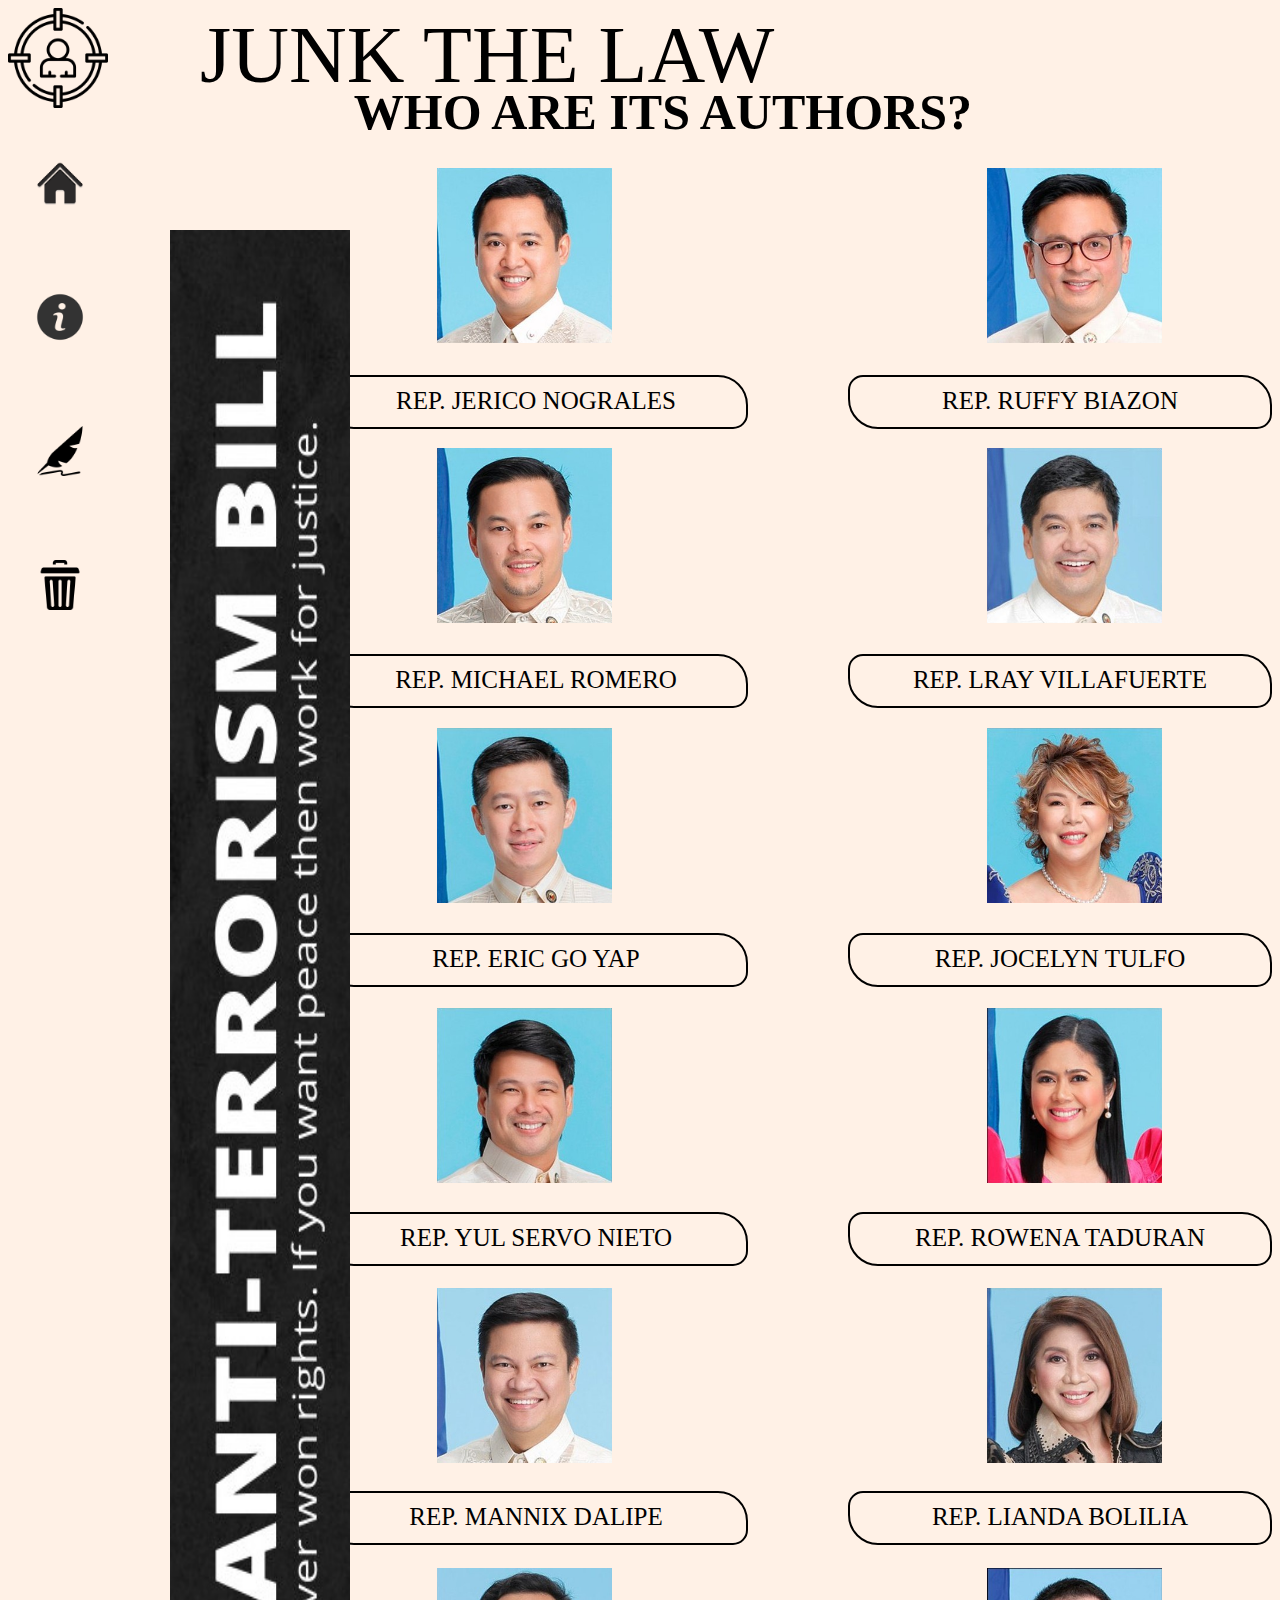
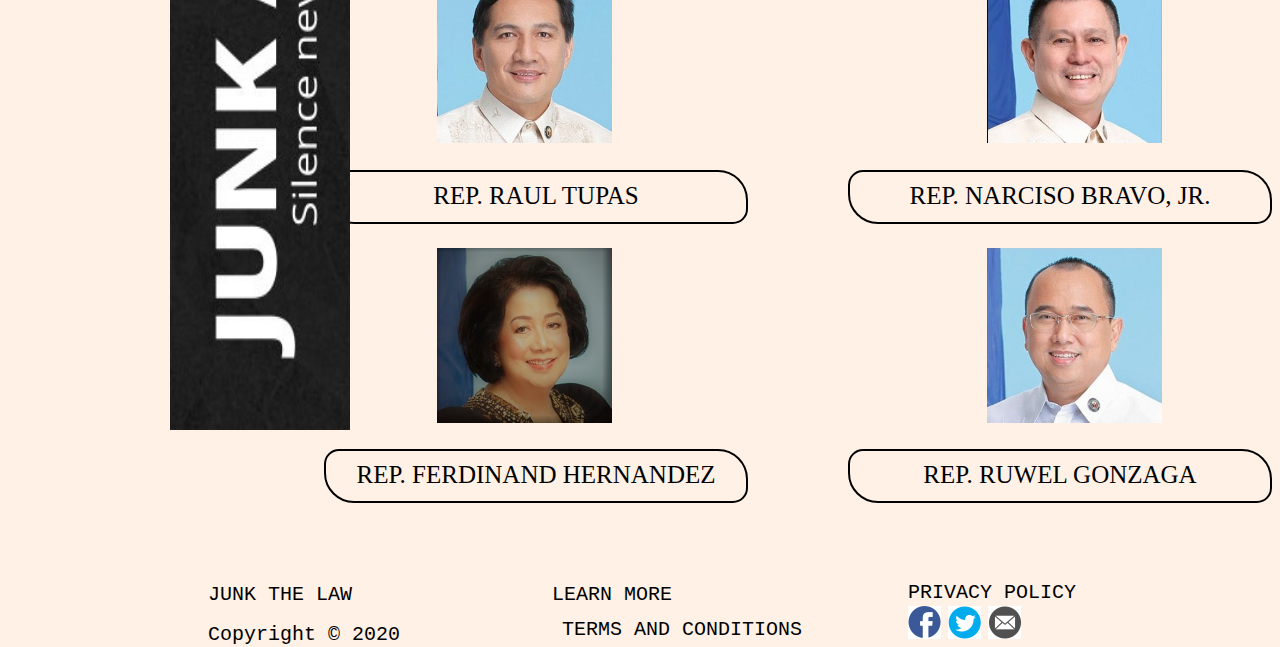
<file: 2QProjBeDelaNochev2/htdocs/author.html>
<DOCTYPE HTML>
<html>
	<head> 
		<link rel="stylesheet" href="../css/style2.css">
		<title> Authors </title>
		<link rel="icon" type="image/png" href="/images/cancel.png"/>
		<meta charset= "UTF-8">
		<meta name="author" content="Arianne Dela Noche">
		<meta name="keywords" content="HTML, CSS, JavaScript">
		<meta name="revised" content="24-10-2020">
	</head>
	
	<body>
		<div class="navi">
			<ul>
				<li><a href="../index.html"><img id= "home" src="../images/home.png"> </a></li>
				<li><a href="../htdocs/what.html"> <img id= "what" src="../images/what.png"> </a></li>
				<li><a href="../htdocs/author.html"><img id= "author" src="../images/author.png"></a></li>
				<li><a href="../htdocs/why.html"><img id= "junk" src="../images/junk.png"></a></li>
			<!--This is the navigation-->
			</ul>
		</div>
			
		<div>
			<p id="atl"> JUNK THE LAW </p>
			<h1> WHO ARE ITS AUTHORS? </h1>
			<img src="../images/target.png" id="target">
			<!--This is the title and logo of my website-->
		</div>
		
		<div>
			<p id="people"> REP. RUFFY BIAZON </p>
			<p id="people" > REP. JERICO NOGRALES </p>
			<p id="people" > REP. LRAY VILLAFUERTE</p>
			<p id="people" > REP. MICHAEL ROMERO </p>
			<p id="people" > REP. JOCELYN TULFO </p>
			<p id="people" > REP. ERIC GO YAP</p>
			<p id="people" > REP. ROWENA TADURAN</p>
			<p id="people" > REP. YUL SERVO NIETO</p>
			<p id="people" > REP. LIANDA BOLILIA</p>
			<p id="people" > REP. MANNIX DALIPE</p>
			<p id="people" > REP. NARCISO BRAVO, JR.</p>
			<p id="people" > REP. RAUL TUPAS</p>
			<p id="people" > REP. RUWEL GONZAGA</p>
			<p id="people" > REP. FERDINAND HERNANDEZ</p>
			<img src="../images/bill.jpg" id="bill">
			<!--This is one of the main components of my website-->
		<div>
			
			<!--pictures and names are retrieved from senate.gov.ph and rappler-->
			
		<div>
			<img src="../images/biazon.jpg" id="pics" class='biazon'>
			<img src="../images/nograles.jpg" id="pics" class='nograles'>
			<img src="../images/villafuerte.jpg" id="pics" class='villafuerte'>
			<img src="../images/romero.jpg" id="pics" class='romero'>
			<img src="../images/tulfo.jpg" id="pics" class='tulfo'>
			<img src="../images/yap.jpg" id="pics" class='yap'>
			<img src="../images/taduran.jpg" id="pics" class='taduran'>
			<img src="../images/nieto.jpg" id="pics" class='nieto'>
			<img src="../images/bolilia.jpg" id="pics" class='bolilia'>
			<img src="../images/dalipe.jpg" id="pics" class='dalipe'>
			<img src="../images/bravo.jpg" id="pics" class='bravo'>
			<img src="../images/tupas.jpg" id="pics" class='tupas'>
			<img src="../images/gonzaga.jpg" id="pics" class='gonzaga'>
			<img src="../images/hernandez.jpg" id="pics" class='hernandez'>
			<!--This is one of the main components of my website-->
		</div>
		
		<div>
			<a href="law.html" id='title'> JUNK THE LAW </a>
			<a href="learn.html" id='learn'> LEARN MORE </a>
			<a href="terms.html" id='terms'> TERMS AND CONDITIONS </a>
			<a href="privacy.html" id='privacy'> PRIVACY POLICY </a>
			<div id="copy">Copyright &copy; 2020</div>
			<!--This is the part wherein you can get more information about the website-->
		</div>
		
		<div>
			<a href="https://www.facebook.com/dutxhmillyakult"><div class="sprite"></div></a>
			<a href="https://twitter.com/pshsbrc_ssg"><div class="sprite2"></div></a>
			<a href="https://www.gmail.com/"><div class="sprite3"></div></a>
			<!--This is the social media links of my website-->
		</div>
		
	</body>
</html>
</file>
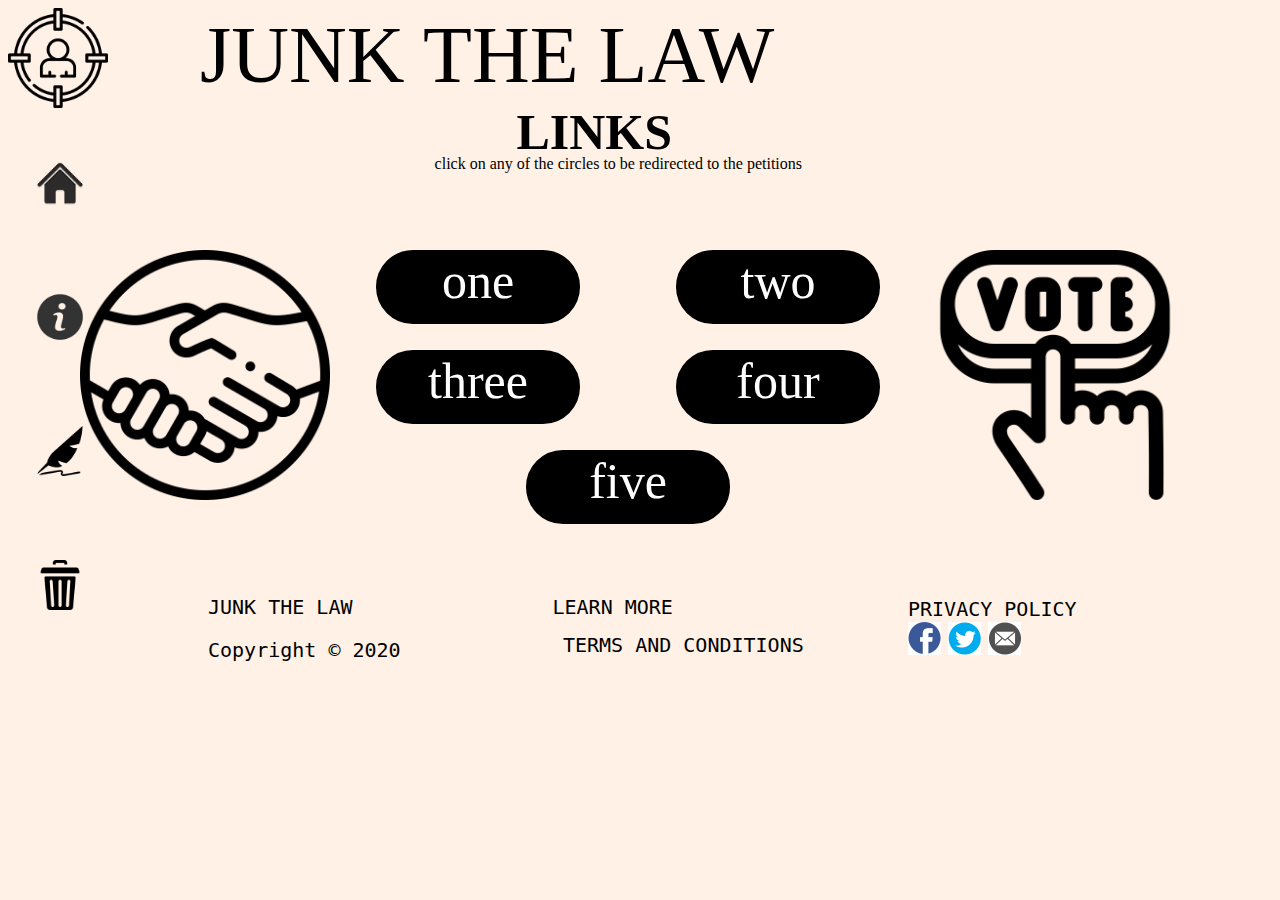
<file: 2QProjBeDelaNochev2/htdocs/petition.html>
<DOCTYPE HTML>
<html>
	<head> 
		<link rel="stylesheet" href="../css/style4.css">
		<title> Petition </title>
		<link rel="icon" type="image/png" href="/images/cancel.png"/>
		<meta charset= "UTF-8">
		<meta name="author" content="Arianne Dela Noche">
		<meta name="keywords" content="HTML, CSS, JavaScript">
		<meta name="revised" content="24-10-2020">
	</head>
	
	<body>
	
		<div class="navi">
			<ul>
				<li><a href="../index.html"><img id= "home" src="../images/home.png"> </a></li>
				<li><a href="../htdocs/what.html"> <img id= "what" src="../images/what.png"> </a></li>
				<li><a href="../htdocs/author.html"><img id= "author" src="../images/author.png"></a></li>
				<li><a href="../htdocs/why.html"><img id= "junk" src="../images/junk.png"></a></li>
				<!--This is the navigation-->
			</ul>
		</div>
		
		<div>
			<a id="link" class="one" href="https://www.change.org/p/junk-the-anti-terrorism-bill-and-uphold-human-rights">one</a>
			<a id="link"  class="two" href="https://world.350.org/asia/junkterrorlaw/">two</a>
			<a id="link"   class="three" href="https://junkterrorbill.carrd.co/">three</a>
			<a id="link"  class="four" href="https://www.change.org/p/house-of-representatives-of-the-philippines-petition-to-urge-the-philippine-senate-and-congress-to-repeal-the-anti-terror-law?utm_source=share_petition&utm_medium=custom_url&recruited_by_id=c2765ff0-bd81-11ea-8a6f-21b3ca208555">four</a>
			<a id="link"  class="five" href="https://www.malayamovement.com/duterteatl">five</a>
			<!--This is the links to the petitions-->
		</div>
		
		<div>
			<p id='atl'> JUNK THE LAW </p>
			<h1> LINKS</h1>
			<p id="click"> click on any of the circles to be redirected to the petitions </p>
			<img src="../images/target.png" id="target">
			<!--This is the title, logo, and sub title of my website-->
		</div>
		
		<div>
			<img src="../images/voting-box.png" id="vote">
			<img src="../images/raise-hand.png" id="raise">
			<!--This is the icons of my website-->
			<!--Icons are from Flaticon-->
			
		</div>
		
		<div>
			<a href="law.html" id='title'> JUNK THE LAW </a>
			<a href="learn.html" id='learn'> LEARN MORE </a>
			<a href="terms.html" id='terms'> TERMS AND CONDITIONS </a>
			<a href="privacy.html" id='privacy'> PRIVACY POLICY </a>
			<div id="copy">Copyright &copy; 2020</div>
			<!--This is the part wherein you can get more information about the website-->
		</div>
		
		<div>
			<a href="https://www.facebook.com/dutxhmillyakult"><div class="sprite"></div></a>
			<a href="https://twitter.com/pshsbrc_ssg"><div class="sprite2"></div></a>
			<a href="https://www.gmail.com/"><div class="sprite3"></div></a>
			<!--This is the social media links of my website-->
		</div>

	</body>
	
</html>
</file>
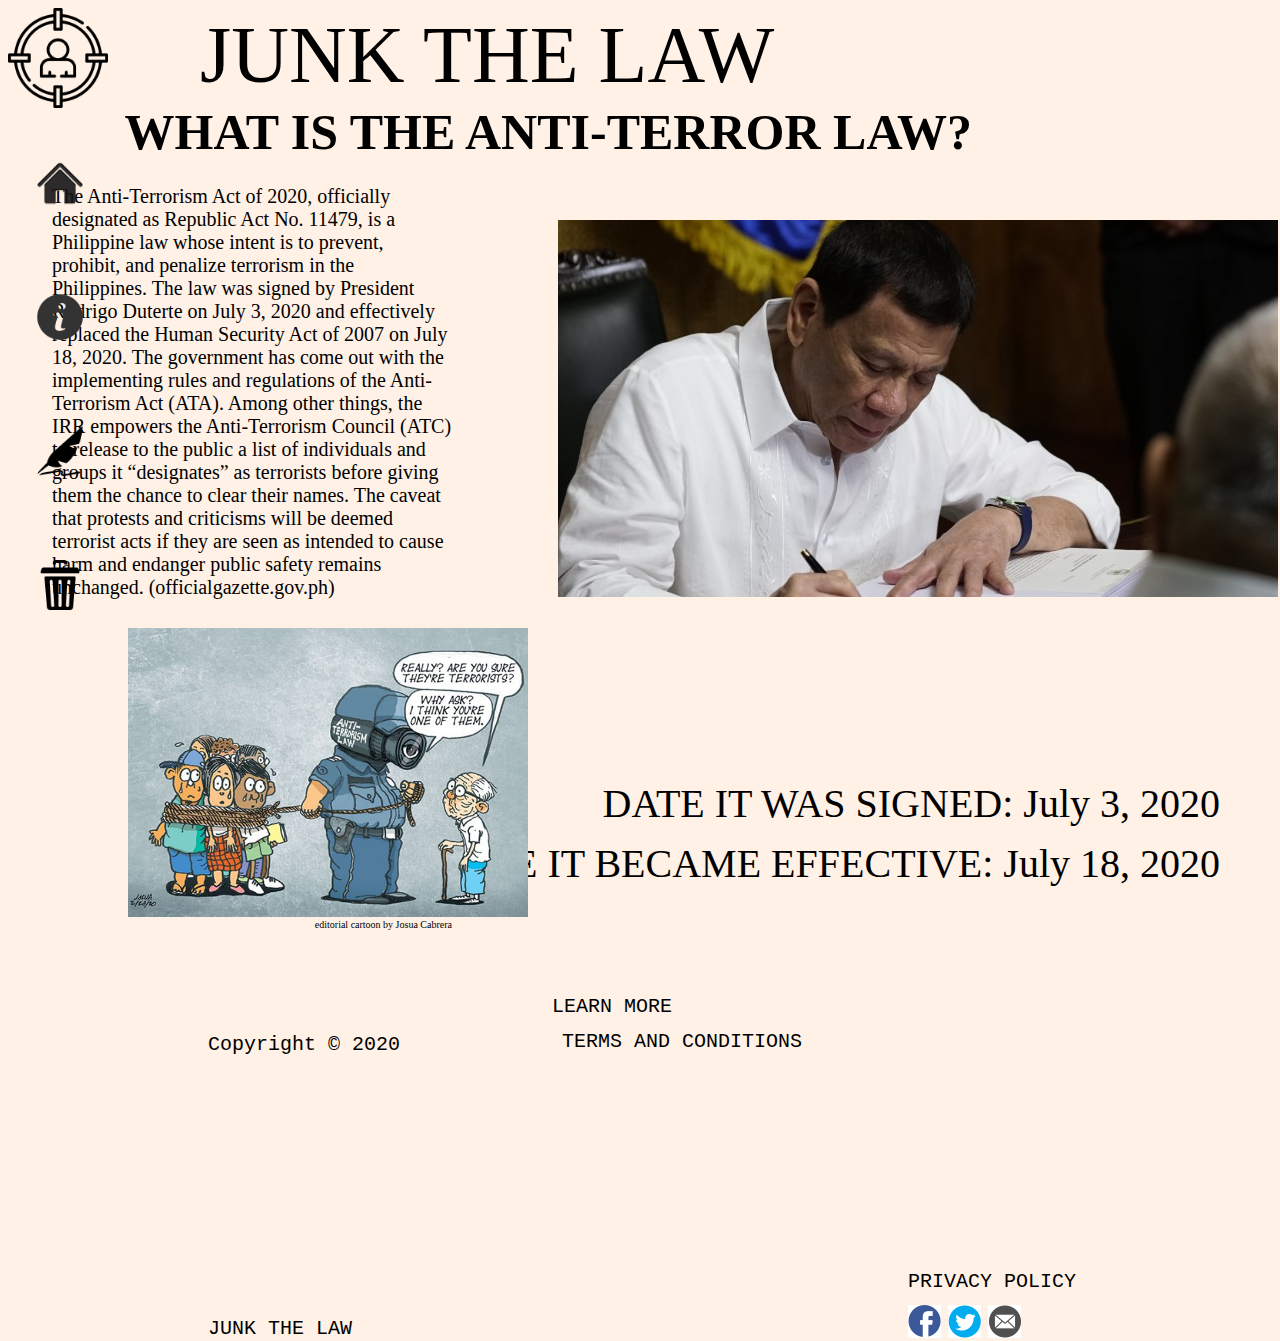
<file: 2QProjBeDelaNochev2/htdocs/what.html>
<DOCTYPE HTML>
<html>
	<head> 
		<link rel="stylesheet" href="../css/style.css">
		<title> Definition </title>
		<link rel="icon" type="image/png" href="/images/cancel.png"/>
		<meta charset= "UTF-8">
		<meta name="author" content="Arianne Dela Noche">
		<meta name="keywords" content="HTML, CSS, JavaScript">
		<meta name="revised" content="24-10-2020">
	</head>
	
	<body>
	
		<div class="navi">
			<ul>
				<li><a href="../index.html"><img id= "home" src="../images/home.png"> </a></li>
				<li><a href="../htdocs/what.html"> <img id= "what" src="../images/what.png"> </a></li>
				<li><a href="../htdocs/author.html"><img id= "author" src="../images/author.png"></a></li>
				<li><a href="../htdocs/why.html"><img id= "junk" src="../images/junk.png"></a></li>
			<!--This is the navigation-->
			</ul>
		</div>			
			
		<div>
			<p id='atl'> JUNK THE LAW </p>
			<img src="../images/target.png" id="target">
			<h1> WHAT IS THE ANTI-TERROR LAW?</h1>
			<p id='anti'> The Anti-Terrorism Act of 2020, officially designated as Republic Act No. 11479, 
							is a Philippine law whose intent is to prevent, prohibit, and penalize terrorism in 
							the Philippines. The law was signed by President Rodrigo Duterte on July 3, 2020 and 
							effectively replaced the Human Security Act of 2007 on July 18, 2020. The government has 
							come out with the implementing rules and regulations of the Anti-Terrorism Act (ATA). Among 
							other things, the IRR empowers the Anti-Terrorism Council (ATC) to release to the public a list 
							of individuals and groups it “designates” as terrorists before giving them the chance to clear 
							their names. The caveat that protests and criticisms will be deemed terrorist acts if they are 
							seen as intended to cause harm and endanger public safety remains unchanged. (officialgazette.gov.ph) </p>
			<p id='signed'> DATE IT WAS SIGNED: July 3, 2020</p>
			<p id='effect'> DATE IT BECAME EFFECTIVE: July 18, 2020</p>
			<!--This is the title, logo, and the main components of my website-->
		</div>
		
		<div>
			<img src="../images/tuta.jpg" id='tuta'>
			<img src="../images/cry.jpg" id='cry'>
			<p id='cartoon'> editorial cartoon by Josua Cabrera </p>
			<!--This is the pictures included on this webpage along with its source-->
		</div>
		
		<div>
			<a href="law.html" id='title'> JUNK THE LAW </a>
			<a href="learn.html" id='learn'> LEARN MORE </a>
			<a href="terms.html" id='terms'> TERMS AND CONDITIONS </a>
			<a href="privacy.html" id='privacy'> PRIVACY POLICY </a>
			<div id="copy">Copyright &copy; 2020</div>
			<!--This is the part wherein you can get more information about the website-->
		</div>
		
		<div>
			<a href="https://www.facebook.com/dutxhmillyakult"><div class="sprite"></div></a>
			<a href="https://twitter.com/pshsbrc_ssg"><div class="sprite2"></div></a>
			<a href="https://www.gmail.com/"><div class="sprite3"></div></a>
			<!--This is the social media links of my website-->
		</div>
		
	</body>
</html>
</file>
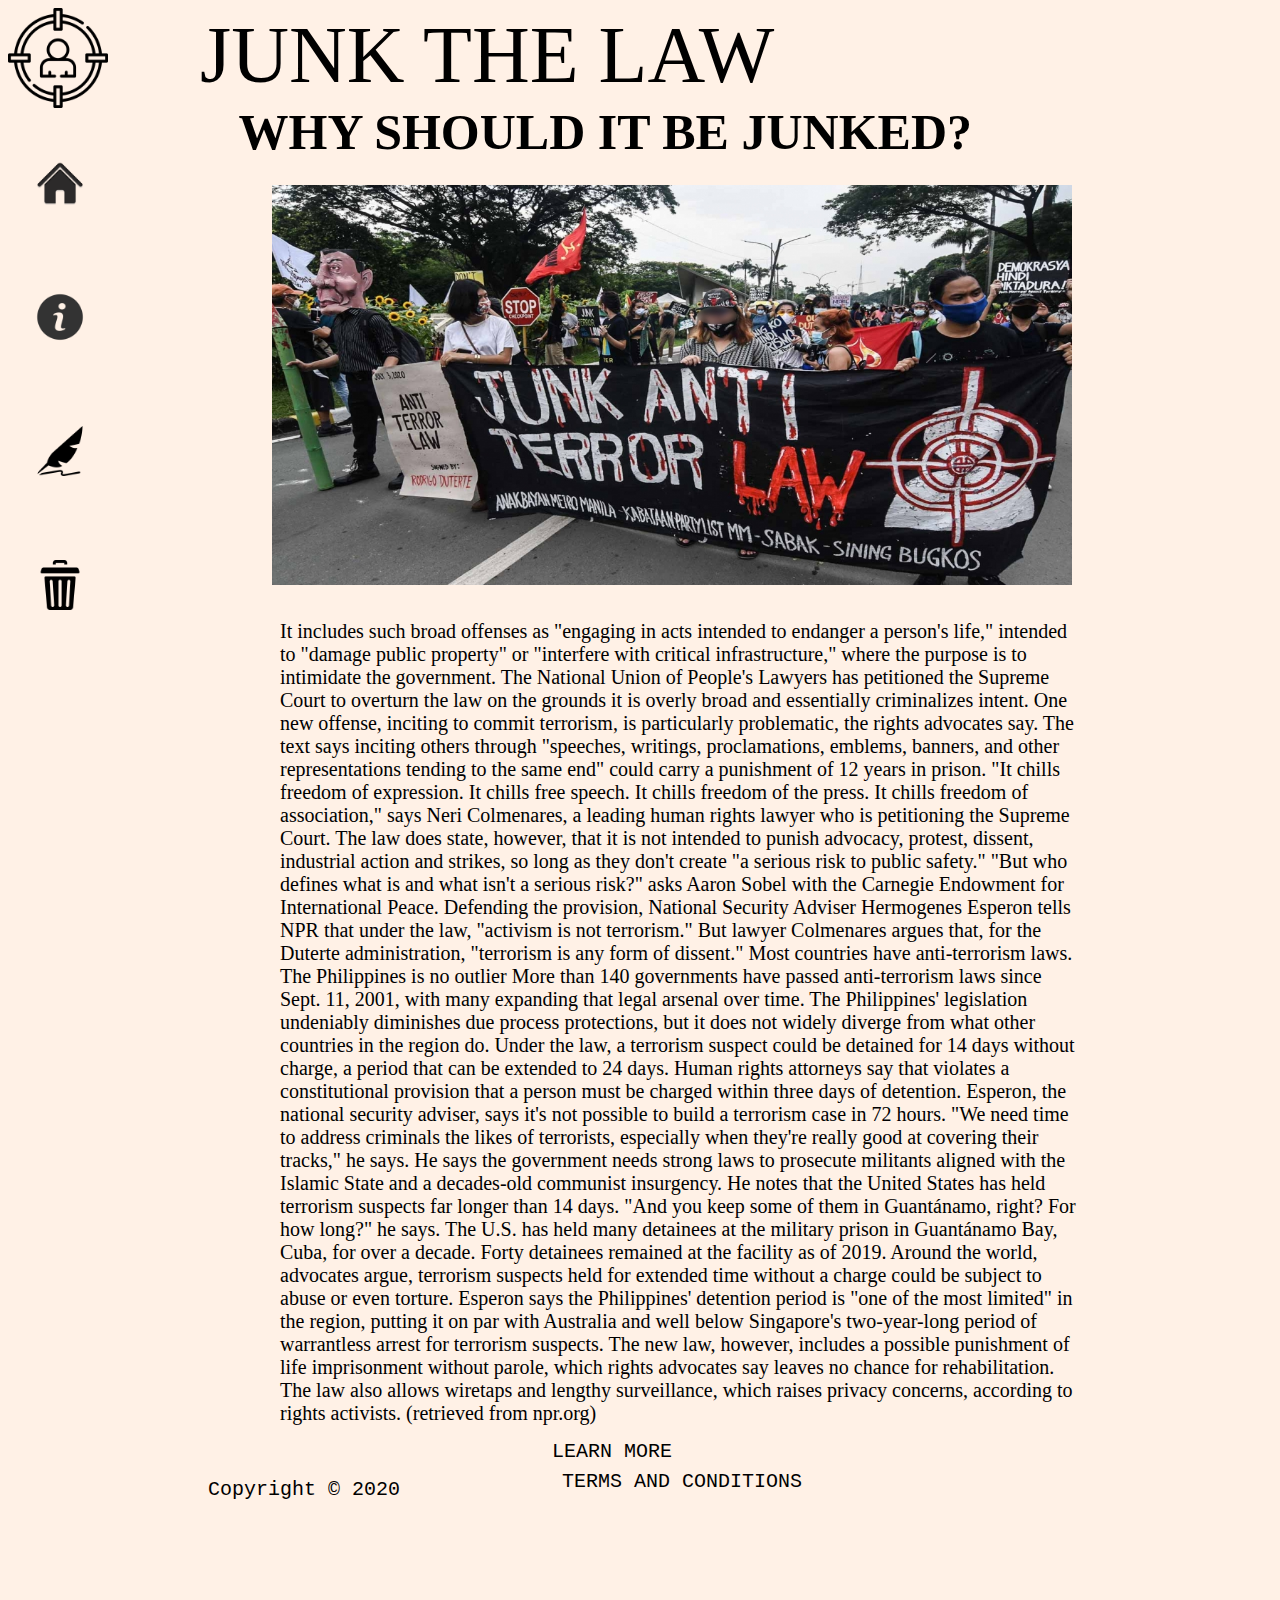
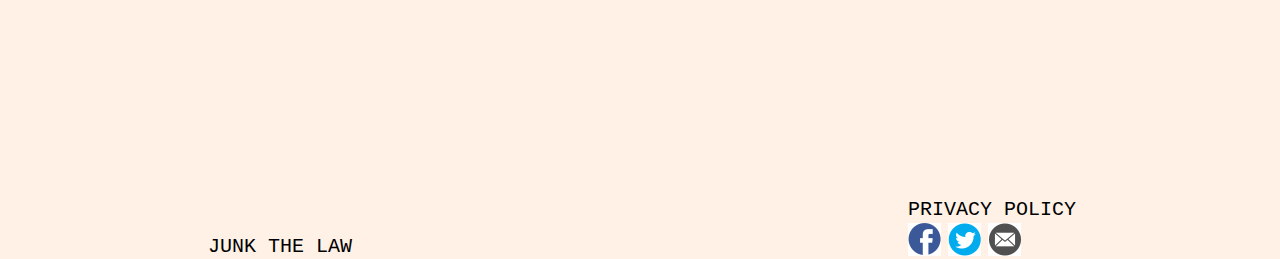
<file: 2QProjBeDelaNochev2/htdocs/why.html>
<DOCTYPE HTML>
<html>
	<head> 
		<link rel="stylesheet" href="../css/style3.css">
		<title> Why</title>
		<link rel="icon" type="image/png" href="/images/cancel.png"/>
		<meta charset= "UTF-8">
		<meta name="author" content="Arianne Dela Noche">
		<meta name="keywords" content="HTML, CSS, JavaScript">
		<meta name="revised" content="24-10-2020">
	</head>
	
	<body>
	
		<div class="navi">
			<ul>
				<li><a href="../index.html"><img id= "home" src="../images/home.png"> </a></li>
				<li><a href="../htdocs/what.html"> <img id= "what" src="../images/what.png"> </a></li>
				<li><a href="../htdocs/author.html"><img id= "author" src="../images/author.png"></a></li>
				<li><a href="../htdocs/why.html"><img id= "junk" src="../images/junk.png"></a></li>
				<!--This is the navigation-->
			</ul>
		</div>	
			
		<div>
			<p id='atl'> JUNK THE LAW </p>
			<h1> WHY SHOULD IT BE JUNKED?</h1>
			<img src="../images/rally.jpg" id="rally">
			<img src="../images/target.png" id="target">
			<p id='anti'> It includes such broad offenses as "engaging in acts intended to endanger a person's life," intended to "damage public property" or "interfere with critical infrastructure," where the purpose is to intimidate the government.

						The National Union of People's Lawyers has petitioned the Supreme Court to overturn the law on the grounds it is overly broad and essentially criminalizes intent. One new offense, inciting to commit terrorism, is particularly problematic, the rights advocates say. The text says inciting others through "speeches, writings, proclamations, emblems, banners, and other representations tending to the same end" could carry a punishment of 12 years in prison.

						"It chills freedom of expression. It chills free speech. It chills freedom of the press. It chills freedom of association," says Neri Colmenares, a leading human rights lawyer who is petitioning the Supreme Court.

						The law does state, however, that it is not intended to punish advocacy, protest, dissent, industrial action and strikes, so long as they don't create "a serious risk to public safety."

						"But who defines what is and what isn't a serious risk?" asks Aaron Sobel with the Carnegie Endowment for International Peace.

						Defending the provision, National Security Adviser Hermogenes Esperon tells NPR that under the law, "activism is not terrorism."

						But lawyer Colmenares argues that, for the Duterte administration, "terrorism is any form of dissent."

						Most countries have anti-terrorism laws. The Philippines is no outlier

						More than 140 governments have passed anti-terrorism laws since Sept. 11, 2001, with many expanding that legal arsenal over time.

						The Philippines' legislation undeniably diminishes due process protections, but it does not widely diverge from what other countries in the region do.

						Under the law, a terrorism suspect could be detained for 14 days without charge, a period that can be extended to 24 days. Human rights attorneys say that violates a constitutional provision that a person must be charged within three days of detention.

						Esperon, the national security adviser, says it's not possible to build a terrorism case in 72 hours. "We need time to address criminals the likes of terrorists, especially when they're really good at covering their tracks," he says.
		
						He says the government needs strong laws to prosecute militants aligned with the Islamic State and a decades-old communist insurgency.

						He notes that the United States has held terrorism suspects far longer than 14 days. "And you keep some of them in Guantánamo, right? For how long?" he says.

						The U.S. has held many detainees at the military prison in Guantánamo Bay, Cuba, for over a decade. Forty detainees remained at the facility as of 2019.

						Around the world, advocates argue, terrorism suspects held for extended time without a charge could be subject to abuse or even torture.

						Esperon says the Philippines' detention period is "one of the most limited" in the region, putting it on par with Australia and well below Singapore's two-year-long period of warrantless arrest for terrorism suspects.

						The new law, however, includes a possible punishment of life imprisonment without parole, which rights advocates say leaves no chance for rehabilitation. The law also allows wiretaps and lengthy surveillance, which raises privacy concerns, according to rights activists. (retrieved from npr.org) </p>
						<!--This is the title, logo, and the main components of my website-->
		</div>
		
		<!--the rally picture is from rappler-->
		
		<div>
			<a href="law.html" id='title'> JUNK THE LAW </a>
			<a href="learn.html" id='learn'> LEARN MORE </a>
			<a href="terms.html" id='terms'> TERMS AND CONDITIONS </a>
			<a href="privacy.html" id='privacy'> PRIVACY POLICY </a>
			<div id="copy">Copyright &copy; 2020</div>
			<!--This is the part wherein you can get more information about the website-->
		</div>
		
		<div>
			<a href="https://www.facebook.com/dutxhmillyakult"><div class="sprite"></div></a>
			<a href="https://twitter.com/pshsbrc_ssg"><div class="sprite2"></div></a>
			<a href="https://www.gmail.com/"><div class="sprite3"></div></a>
			<!--This is the social media links of my website-->
		</div>
		
	</body>
	
</html>
</file>
<file: 2QProjBeDelaNochev2/css/style2.css>
body {
	background-color: #fff1e6;
	<!--This is the background-color for the whole webpage-->
	}

	
.navi{
	position: fixed;
	margin-top: 150px;
	float: left;
	z-index: 5;
	<!--This is the position for the navigation links-->
}

ul {
	list-style-type: none;	
	margin: 0;
	padding: 0;
	float: left;
	margin-left: 27px;
}

li {
	padding-bottom: 80px;	
}
	
#home{
	width: 50px;
	height: 50px;
	<!--This is the size of the home navigation-->
}

#home:hover{
	transform:scale(1.5);
	<!--This is the transform of the home navigation-->
}

#what{
	width: 50px;
	height: 50px;
	<!--This is the size of the what navigation-->
}

#what:hover{
	transform:scale(1.5);
	<!--This is the transform of the what navigation-->
}

#author{
	width: 50px;
	height: 50px;
	<!--This is the size of the author navigation-->
}

#author:hover{
	transform:scale(1.5);
	<!--This is the transform of the author navigation-->	
}

#junk{
	width: 50px;
	height: 50px;
	<!--This is the size of the junk navigation-->
}

#junk:hover{
	transform:scale(1.5);
	<!--This is the transform of the junk navigation-->
}	
					
#target { 
	float: right;
	z-index: 5;
	position: fixed;
	width: 100px;
	height: 100px;	
	<!--This is the position of the logo-->	
}

#bill {
	position: absolute;
	left: 170px;
	top: 230px;
	width: 180px;
	height: 1800px;
	<!--This is the position of the bill-->
}

#target { 
		float: right;
		width: 100px;
		height: 100px;
		position: fixed;
		z-index: 5;
		<!--This is the position for the logo-->	
}

#atl {
	color: black;
	font-size: 80px;
	font-family: Bebas Neue;
	z-index: 1;
	position: absolute;
	top: -70px;
	left: 200px;
	<!--This is the position of the title-->
}
					
h1 {
	font-family: source sans pro;
	text-decoration: none;
	font-size: 50px;
	text-align: center;
	float: right; 
	margin-top: 75px;
	margin-right: 300px;
	<!--This is the position of the sub title-->
}
	
#people {
	font-family: calibri;
	text-align: center;
	font-size: 25px;
	border: 2px solid black;
	border-radius: 15px 30px ;
	height: 30px;
	width: 400px;
	padding: 10px;
	float: right;
	margin-top: 200px;
	margin-left: 100px;
	<!--This is the position of the names of the authors-->
}

#pics:hover{
	transform:scale(1.2);
}


.nograles {
	height: 175px;
	width: 175px;
	padding: 10px;
	float: right;
	margin-top: -1970px;
	margin-right: 650px;
	<!--This is the position of the picture of Nograles-->
}

.biazon{
	height: 175px;
	width: 175px;
	padding: 10px;
	float: right;
	margin-top: -1970px;
	margin-right: 100px;
	<!--This is the position of the picture of Biazon-->
}

.romero {
	height: 175px;
	width: 175px;
	padding: 10px;
	float: right;
	margin-top: -1690px;
	margin-right: 650px;
	<!--This is the position of the picture of Romero-->
}

.villafuerte {
	height: 175px;
	width: 175px;
	padding: 10px;
	float: right;
	margin-top: -1690px;
	margin-right: 100px;
	<!--This is the position of the picture of Villafuerte-->
}

.yap {
	height: 175px;
	width: 175px;
	padding: 10px;
	float: right;
	margin-top: -1410px;
	margin-right: 650px;
	<!--This is the position of the picture of Yap-->
}

.tulfo {
	height: 175px;
	width: 175px;
	padding: 10px;
	float: right;
	margin-top: -1410px;
	margin-right: 100px;
	<!--This is the position of the picture of Tulfo-->
}

.nieto {
	height: 175px;
	width: 175px;
	padding: 10px;
	float: right;
	margin-top: -1130px;
	margin-right: 650px;
	<!--This is the position of the picture of Nieto-->
}

.taduran {
	height: 175px;
	width: 175px;
	padding: 10px;
	float: right;
	margin-top: -1130px;
	margin-right: 100px;
	<!--This is the position of the picture of Taduran-->
}

.dalipe {
	height: 175px;
	width: 175px;
	padding: 10px;
	float: right;
	margin-top: -850px;
	margin-right: 650px;
	<!--This is the position of the picture of Dalipe-->
}

.bolilia {
	height: 175px;
	width: 175px;
	padding: 10px;
	float: right;
	margin-top: -850px;
	margin-right: 100px;
	<!--This is the position of the picture of Bolilia-->
}

.tupas {
	height: 175px;
	width: 175px;
	padding: 10px;
	float: right;
	margin-top: -570px;
	margin-right: 650px;
	<!--This is the position of the picture of Tupas-->
}

.bravo {
	height: 175px;
	width: 175px;
	padding: 10px;
	float: right;
	margin-top: -570px;
	margin-right: 100px;
	<!--This is the position of the picture of Bravo-->
}

.hernandez {
	height: 175px;
	width: 175px;
	padding: 10px;
	float: right;
	margin-top: -290px;
	margin-right: 650px;
	<!--This is the position of the picture of Hernandez-->
}

.gonzaga {
	height: 175px;
	width: 175px;
	padding: 10px;
	float: right;
	margin-top: -290px;
	margin-right: 100px;
	<!--This is the position of the picture of Gonzaga-->
}

#title {
	font-family: monospace;
	color: black;
	text-decoration: none;
	font-size: 20px;
	text-decoration: none;
	float: left;
	margin-top: 55px;
	margin-left: 200px;
	<!--This is the position of the lower title-->
}
	
#copy {
	font-family: monospace;
	font-size: 20px;
	text-decoration: none;
	color: black;
	position: absolute;
	float: left;	
	margin-top: 2215px;
	margin-left: 200px;
	<!--This is the position of copyright-->
}				
	
#learn {
	font-family: monospace;
	color: black;
	text-decoration: none;
	font-size: 20px;
	float: left;
	margin-top: 55px;
	margin-left: 200px;
	<!--This is the position of learn more-->
}
		
#learn:visited{
	color: purple;
}
		
#learn:hover {
	color: purple;
}
	
#learn:active{
	color: purple;
}
		
#terms {
	font-family: monospace;
	color: black;
	text-decoration: none;
	font-size: 20px;
	float: left;
	margin-top: 90px;
	margin-left: -110px;
	<!--This is the position for terms and conditions-->
}
		
#terms:visited{
	color: purple;
}

#terms:hover {
	color: purple;
}
	
#terms:active{
	color: purple;
}

#privacy {
	font-family: monospace;
	color: black;
	text-decoration: none;
	font-size: 20px;
	float: left;
	margin-top: -60px;
	margin-left: 900px;
	<!--This is the position for privacy-->
}
	
#privacy:visited{
	color: purple;
}
		
#privacy:hover {
	color: purple;
}
	
#privacy:active{
	color: purple;
}	
		
.sprite {
	background: url('../images/icon.png') no-repeat -182px -91px;
	width: 33px;
	height: 33px;
	float: left;
	margin-top: -35px;
	margin-left: 900px;
	<!--This is the position of the first sprite-->
}
	
.sprite:hover{
	background: url('../images/icon.png') no-repeat -182px -17px;
	width: 33px;
	height: 33px;
	float: left;
	margin-top: -35px;
	margin-left: 900px;
}
			
.sprite2 {
	background: url('../images/icon.png') no-repeat -296px -91px;
	width: 33px;
	height: 33px;
	float: left;
	margin-top: -35px;
	margin-left: 940px;
	<!--This is the position of the second sprite-->
}
	
.sprite2:hover{
	background: url('../images/icon.png') no-repeat -296px -17px;
	width: 33px;
	height: 33px;
	float: left;
	margin-top: -35px;
	margin-left: 940px;
	
}
			
.sprite3{
	background: url('../images/icon.png') no-repeat -10px -91px;
	width: 33px;
	height: 33px;
	float: left;
	margin-top: -35px;
	margin-left: 980px;
	<!--This is the position of the third sprite-->
}
	
.sprite3:hover{
	background: url('../images/icon.png') no-repeat -10px -17px;
	width: 33px;
	height: 33px;
	float: left;
	margin-top: -35px;
	margin-left: 980px;
}
</file>
<file: 2QProjBeDelaNochev2/css/style4.css>
body {
	background-color: #fff1e6;
	<!--This is the background-color for the whole webpage-->
	}

	
.navi{
	position: fixed;
	margin-top: 150px;
	float: left;
	z-index: 5;
	<!--This is the position for the navigation links-->
}

ul {
	list-style-type: none;	
	margin: 0;
	padding: 0;
	float: left;
	margin-left: 27px;
}

li {
	padding-bottom: 80px;	
}
	
#home{
	width: 50px;
	height: 50px;
	<!--This is the size of the home navigation-->
}

#home:hover{
	transform:scale(1.5);
	<!--This is the transform of the home navigation-->
}

#what{
	width: 50px;
	height: 50px;
	<!--This is the size of the what navigation-->
}

#what:hover{
	transform:scale(1.5);
	<!--This is the transform of the what navigation-->
}

#author{
	width: 50px;
	height: 50px;
	<!--This is the size of the author navigation-->
}

#author:hover{
	transform:scale(1.5);
	<!--This is the transform of the author navigation-->	
}

#junk{
	width: 50px;
	height: 50px;
	<!--This is the size of the junk navigation-->
}

#junk:hover{
	transform:scale(1.5);
	<!--This is the transform of the junk navigation-->
}	
					
#target { 
	float: right;
	z-index: 5;
	position: fixed;
	width: 100px;
	height: 100px;	
	<!--This is the position of the logo-->	
}
	
#atl {
	color: black;
	font-size: 80px;
	font-family: Bebas Neue;
	z-index: 1;
	position: absolute;
	top: -70px;
	left: 200px;
	<!--This is the position of the title-->
}
	
h1 {
	font-family: source sans pro;
	text-decoration: none;
	font-size: 50px;
	text-align: center;
	float: right; 
	margin-top: 95px;	
	margin-right: 600px;
	<!--This is the position of the sub title-->
}
		
#click {
	font-family: calibri;
	float: right; 
	margin-top: -40px;
	margin-right: 470px;
	<!--This is the position of instructions-->
}
	
#link {
	color: white;
	height: 70px;
	width: 200px;
	text-align: center;
	padding: px;
	border: 2px solid black;
	border-radius: 100px;	
	text-decoration: none;
	font-family: source sans pro;
	font-size: 50px;
	background-color: black;
	<!--This is design of the petitions-->
}
	
#link:link{
	background-color: black;
	color: white;
}
	
#link:hover{
	background-color: white;
	color: black;
}

#link:active{
	background-color: black;
	color: white;
}
	
#link:visited{
	background-color: black;
	color: white;
}
	
#raise {
	position: absolute;
	top: 250px;
	right: 950px;
	width: 250px;
	height: 250px;
	<!--This is the position of first icon-->
}
	
#vote {
	position: absolute;
	top: 250px;
	right: 100px;
	width: 250px;
	height: 250px;
	<!--This is the position of second icon-->
}
	
.one {
	position: absolute;
	right: 700px;
	top: 250px;
	<!--This is the position of first petition-->
}

.two {
	position: absolute;
	right: 400px;
	top: 250px;
	<!--This is the position of second petition-->
}
	
.three {
	position: absolute;
	right: 700px;
	top: 350px;
	<!--This is the position of third petition-->
}
	
.four {
	position: absolute;
	right: 400px;
	top: 350px;
	<!--This is the position of fourth petition-->
}
	
.five {
	position: absolute;
	right: 550px;
	top: 450px;
	<!--This is the position of fifth petition-->
}
	
#title {
	font-family: monospace;
	color: black;
	text-decoration: none;
	font-size: 20px;
	text-decoration: none;
	float: left;
	margin-top: 400px;
	margin-left: 200px;
	<!--This is the position of the lower title-->
}
	
#copy {
	font-family: monospace;
	font-size: 20px;
	text-decoration: none;
	color: black;
	position: absolute;
	float: left;
	margin-top: 630px;
	margin-left: 200px;
	<!--This is the position of copyright-->
}	
	
#learn {
	font-family: monospace;
	color: black;
	text-decoration: none;
	font-size: 20px;
	float: left;
	margin-top: 400px;
	margin-left: 200px;
	<!--This is the position of learn more-->
}
		
#learn:visited{
	color: purple;
}
		
#learn:hover {
	color: purple;
}
	
#learn:active{
	color: purple;
}
		
#terms {
	font-family: monospace;
	color: black;
	text-decoration: none;
	font-size: 20px;
	float: left;
	margin-top: 438px;
	margin-left: -110px;
	<!--This is the position of terms and conditions-->
}
	
#terms:visited{
	color: purple;
}
		
#terms:hover {	
	color: purple;
}
	
#terms:active{
	color: purple;
}
	
		
#privacy {	
	font-family: monospace;
	color: black;
	text-decoration: none;
	font-size: 20px;
	float: left;
	margin-top: -60px;
	margin-left: 900px;
	<!--This is the position of privacy-->
}
	
#privacy:visited{
	color: purple;
}
	
#privacy:hover {
	color: purple;
}
	
#privacy:active{
	color: purple;
}
			
.sprite {
	background: url('../images/icon.png') no-repeat -182px -91px;
	width: 33px;
	height: 33px;
	float: left;
	margin-top: -35px;
	margin-left: 900px;
	<!--This is the position of the first sprite-->
}
	
.sprite:hover{
	background: url('../images/icon.png') no-repeat -182px -17px;
	width: 33px;
	height: 33px;
	float: left;
	margin-top: -35px;
	margin-left: 900px;
}
			
.sprite2 {
	background: url('../images/icon.png') no-repeat -296px -91px;
	width: 33px;
	height: 33px;
	float: left;
	margin-top: -35px;
	margin-left: 940px;
	<!--This is the position of the second sprite-->
}
	
.sprite2:hover{
	background: url('../images/icon.png') no-repeat -296px -17px;
	width: 33px;
	height: 33px;
	float: left;
	margin-top: -35px;
	margin-left: 940px;
}
			
.sprite3{
	background: url('../images/icon.png') no-repeat -10px -91px;
	width: 33px;
	height: 33px;
	float: left;
	margin-top: -35px;
	margin-left: 980px;
	<!--This is the position of the third sprite-->
}
	
.sprite3:hover{
	background: url('../images/icon.png') no-repeat -10px -17px;
	width: 33px;
	height: 33px;
	float: left;
	margin-top: -35px;
	margin-left: 980px;
}
</file>
<file: 2QProjBeDelaNochev2/css/style.css>
body {
	background-color: #fff1e6;
	<!--This is the background-color for the whole webpage-->
	}

	
.navi{
	position: fixed;
	margin-top: 150px;
	float: left;
	z-index: 5;
	<!--This is the position for the navigation links-->
}

ul {
	list-style-type: none;	
	margin: 0;
	padding: 0;
	float: left;
	margin-left: 27px;
}

li {
	padding-bottom: 80px;	
}
	
#home{
	width: 50px;
	height: 50px;
	<!--This is the size of the home navigation-->
}

#home:hover{
	transform:scale(1.5);
	<!--This is the transform of the home navigation-->
}

#what{
	width: 50px;
	height: 50px;
	<!--This is the size of the what navigation-->
}

#what:hover{
	transform:scale(1.5);
	<!--This is the transform of the what navigation-->
}

#author{
	width: 50px;
	height: 50px;
	<!--This is the size of the author navigation-->
}

#author:hover{
	transform:scale(1.5);
	<!--This is the transform of the author navigation-->	
}

#junk{
	width: 50px;
	height: 50px;
	<!--This is the size of the junk navigation-->
}

#junk:hover{
	transform:scale(1.5);
	<!--This is the transform of the junk navigation-->
}	
					
#target { 
	float: right;
	z-index: 5;
	position: fixed;
	width: 100px;
	height: 100px;	
	<!--This is the position of the logo-->	
}
					
#atl {
	color: black;
	font-size: 80px;
	font-family: Bebas Neue;
	z-index: 1;
	position: absolute;
	top: -70px;
	left: 200px;
	<!--This is the position of the title-->
}

	
h1 {
	font-family: source sans pro;
	text-decoration: none;
	font-size: 50px;
	text-align: center;
	float: right; 
	margin-top: 95px;
	margin-right: 300px;
	<!--This is the position of the header-->
}
	
#anti {
	font-size: 20px;
	width: 400px;
	float: right; 
	margin-top: -10px;
	margin-right: 820px;
	<!--This is the position for the first content->
}
	
#signed {
	font-family: calibri;
	font-size: 40px;
	position: absolute;
	top: 740px;
	right: 60px;
	<!--This is the position for the second content->
}
			
#effect {
	font-family: calibri;
	font-size: 40px;
	position: absolute;
	top: 800px;
	right: 60px;
	<!--This is the position for the third content->
}
	
#tuta {
	position: absolute;
	top: 270px;
	float: right; 
	margin-top: -50px;
	margin-left: 550px;
	<!--This is the position for the first picture-->
}
	
#cry {
	position: absolute;
	width: 400px;
	float: right; 
	margin-top: 620px;
	margin-left: 120px;
	<!--This is the position for the second picture-->
}
	
#cartoon {
	font-size: 10px;
	float: right; 
	margin-top: 300px;
	margin-right: 820px;
	<!--This is the position for the source-->
}

#title {
	font-family: monospace;
	color: black;	
	text-decoration: none;
	font-size: 20px;
	text-decoration: none;
	float: left;
	margin-top: 377px;
	margin-left: 200px;
	<!--This is the position of the lower title-->
}
	
#copy {
	font-family: monospace;
	font-size: 20px;
	text-decoration: none;
	color: black;
	position: absolute;
	float: left;
	margin-top: 1025px;
	margin-left: 200px;
	<!--This is the position of copyright-->
}				
	
#learn {
	font-family: monospace;
	color: black;
	text-decoration: none;
	font-size: 20px;
	float: left;
	margin-top: 55px;
	margin-left: 200px;
	<!--This is the position of learn more-->
	}
		
#learn:visited{
	color: purple;
	}
		
#learn:hover {
	color: purple;
}
	
#learn:active{
	color: purple;
}
		
#terms {
	font-family: monospace;
	color: black;
	text-decoration: none;	
	font-size: 20px;
	float: left;
	margin-top: 90px;	
	margin-left: -110px;
	<!--This is the position of terms and conditions-->
}
		
#terms:visited{
	color: purple;
}
	
#terms:hover {
	color: purple;
}
	
#terms:active{
	color: purple;
}
	
#privacy {
	font-family: monospace;
	color: black;
	text-decoration: none;
	font-size: 20px;
	float: left;
	margin-top: -70px;
	margin-left: 900px;
	<!--This is the position of privacy-->
}
	
#privacy:visited{
	color: purple;
}
		
#privacy:hover {
	color: purple;
}
	
#privacy:active{
	color: purple;
}
	
.sprite {
	background: url('../images/icon.png') no-repeat -182px -91px;
	width: 33px;
	height: 33px;
	float: left;
	margin-top: -35px;
	margin-left: 900px;
	<!--This is the position of the first sprite-->
}
	
.sprite:hover{
	background: url('../images/icon.png') no-repeat -182px -17px;
	width: 33px;
	height: 33px;
	float: left;
	margin-top: -35px;
	margin-left: 900px;
}
			
.sprite2 {
	background: url('../images/icon.png') no-repeat -296px -91px;
	width: 33px;
	height: 33px;
	float: left;
	margin-top: -35px;
	margin-left: 940px;
	<!--This is the position of the second sprite-->
}
	
.sprite2:hover{
	background: url('../images/icon.png') no-repeat -296px -17px;
	width: 33px;
	height: 33px;
	float: left;
	margin-top: -35px;
	margin-left: 940px;
}
			
.sprite3{
	background: url('../images/icon.png') no-repeat -10px -91px;
	width: 33px;
	height: 33px;
	float: left;
	margin-top: -35px;
	margin-left: 980px;
	<!--This is the position of the third sprite-->
}
	
.sprite3:hover{
	background: url('../images/icon.png') no-repeat -10px -17px;
	width: 33px;
	height: 33px;
	float: left;
	margin-top: -35px;
	margin-left: 980px;
}
</file>
<file: 2QProjBeDelaNochev2/css/style3.css>
body {
	background-color: #fff1e6;
	<!--This is the background-color for the whole webpage-->
	}

	
.navi{
	position: fixed;
	margin-top: 150px;
	float: left;
	z-index: 5;
	<!--This is the position for the navigation links-->
}

ul {
	list-style-type: none;	
	margin: 0;
	padding: 0;
	float: left;
	margin-left: 27px;
}

li {
	padding-bottom: 80px;	
}
	
#home{
	width: 50px;
	height: 50px;
	<!--This is the size of the home navigation-->
}

#home:hover{
	transform:scale(1.5);
	<!--This is the transform of the home navigation-->
}

#what{
	width: 50px;
	height: 50px;
	<!--This is the size of the what navigation-->
}

#what:hover{
	transform:scale(1.5);
	<!--This is the transform of the what navigation-->
}

#author{
	width: 50px;
	height: 50px;
	<!--This is the size of the author navigation-->
}

#author:hover{
	transform:scale(1.5);
	<!--This is the transform of the author navigation-->	
}

#junk{
	width: 50px;
	height: 50px;
	<!--This is the size of the junk navigation-->
}

#junk:hover{
	transform:scale(1.5);
	<!--This is the transform of the junk navigation-->
}	
					
#target { 
	float: right;
	z-index: 5;
	position: fixed;
	width: 100px;
	height: 100px;	
	<!--This is the position of the logo-->	
}
			
#atl {
	color: black;
	font-size: 80px;
	font-family: Bebas Neue;
	z-index: 1;
	position: absolute;
	top: -70px;
	left: 200px;
	<!--This is the position of the title-->
}
	
h1 {
	font-family: source sans pro;
	text-decoration: none;
	font-size: 50px;
	text-align: center;
	float: right; 
	margin-top: 95px;
	margin-right: 300px;
	<!--This is the position of the sub title-->
}
		
#rally {
	float: right;
	margin-top: -10px;
	margin-right: 200px;
	height: 400px;
	width: 800px;
	<!--This is the position of the rally picture-->	
}
	
#anti {
	font-size: 20px;
	width: 800px;
	position: absolute;
	top: 600px;
	right: 200px;
	<!--This is the position of the main component->
}

#title {
	font-family: monospace;
	color: black;
	text-decoration: none;
	font-size: 20px;
	text-decoration: none;
	float: left;
	margin-top: 1250px;
	margin-left: 200px;
	<!--This is the position of the lower title-->
}
	
#copy {
	font-family: monospace;
	font-size: 20px;
	text-decoration: none;
	color: black;
	position: absolute;
	float: left;
	margin-top: 1470px;
	margin-left: 200px;
	<!--This is the position of copyright-->
}	

	
#learn {
	font-family: monospace;
	color: black;
	text-decoration: none;
	font-size: 20px;
	float: left;
	margin-top: 855px;
	margin-left: 200px;
	<!--This is the position of learn more-->
}
		
#learn:visited{
	color: purple;
}
		
#learn:hover {
	color: purple;
}
	
#learn:active{
	color: purple;
}
		
#terms {
	font-family: monospace;
	color: black;
	text-decoration: none;
	font-size: 20px;
	float: left;	
	margin-top: 885px;
	margin-left: -110px;
	<!--This is the position of terms and conditions-->
}
	
#terms:visited{
	color: purple;
}
		
#terms:hover {
	color: purple;
}
	
#terms:active{
	color: purple;
}
			
#privacy {
	font-family: monospace;
	color: black;
	text-decoration: none;
	font-size: 20px;
	float: left;
	margin-top: -60px;
	margin-left: 900px;
	<!--This is the position for privacy-->
}
		
#privacy:visited{
	color: purple;
}
		
#privacy:hover {
	color: purple;
}
	
#privacy:active{
	color: purple;
}
			
.sprite {
	background: url('../images/icon.png') no-repeat -182px -91px;
	width: 33px;
	height: 33px;
	float: left;
	margin-top: -35px;
	margin-left: 900px;
	<!--This is the position of the first sprite-->
}
	
.sprite:hover{
	background: url('../images/icon.png') no-repeat -182px -17px;
	width: 33px;
	height: 33px;
	float: left;
	margin-top: -35px;
	margin-left: 900px;
	}
			
.sprite2 {
	background: url('../images/icon.png') no-repeat -296px -91px;
	width: 33px;
	height: 33px;
	float: left;
	margin-top: -35px;
	margin-left: 940px;
	<!--This is the position of the second sprite-->
}
	
.sprite2:hover{
	background: url('../images/icon.png') no-repeat -296px -17px;
	width: 33px;
	height: 33px;
	float: left;
	margin-top: -35px;
	margin-left: 940px;
}
			
.sprite3{
	background: url('../images/icon.png') no-repeat -10px -91px;
	width: 33px;
	height: 33px;
	float: left;
	margin-top: -35px;
	margin-left: 980px;
	<!--This is the position of the third sprite-->
}
	
.sprite3:hover{
	background: url('../images/icon.png') no-repeat -10px -17px;
	width: 33px;
	height: 33px;
	float: left;
	margin-top: -35px;
	margin-left: 980px;
}
</file>
